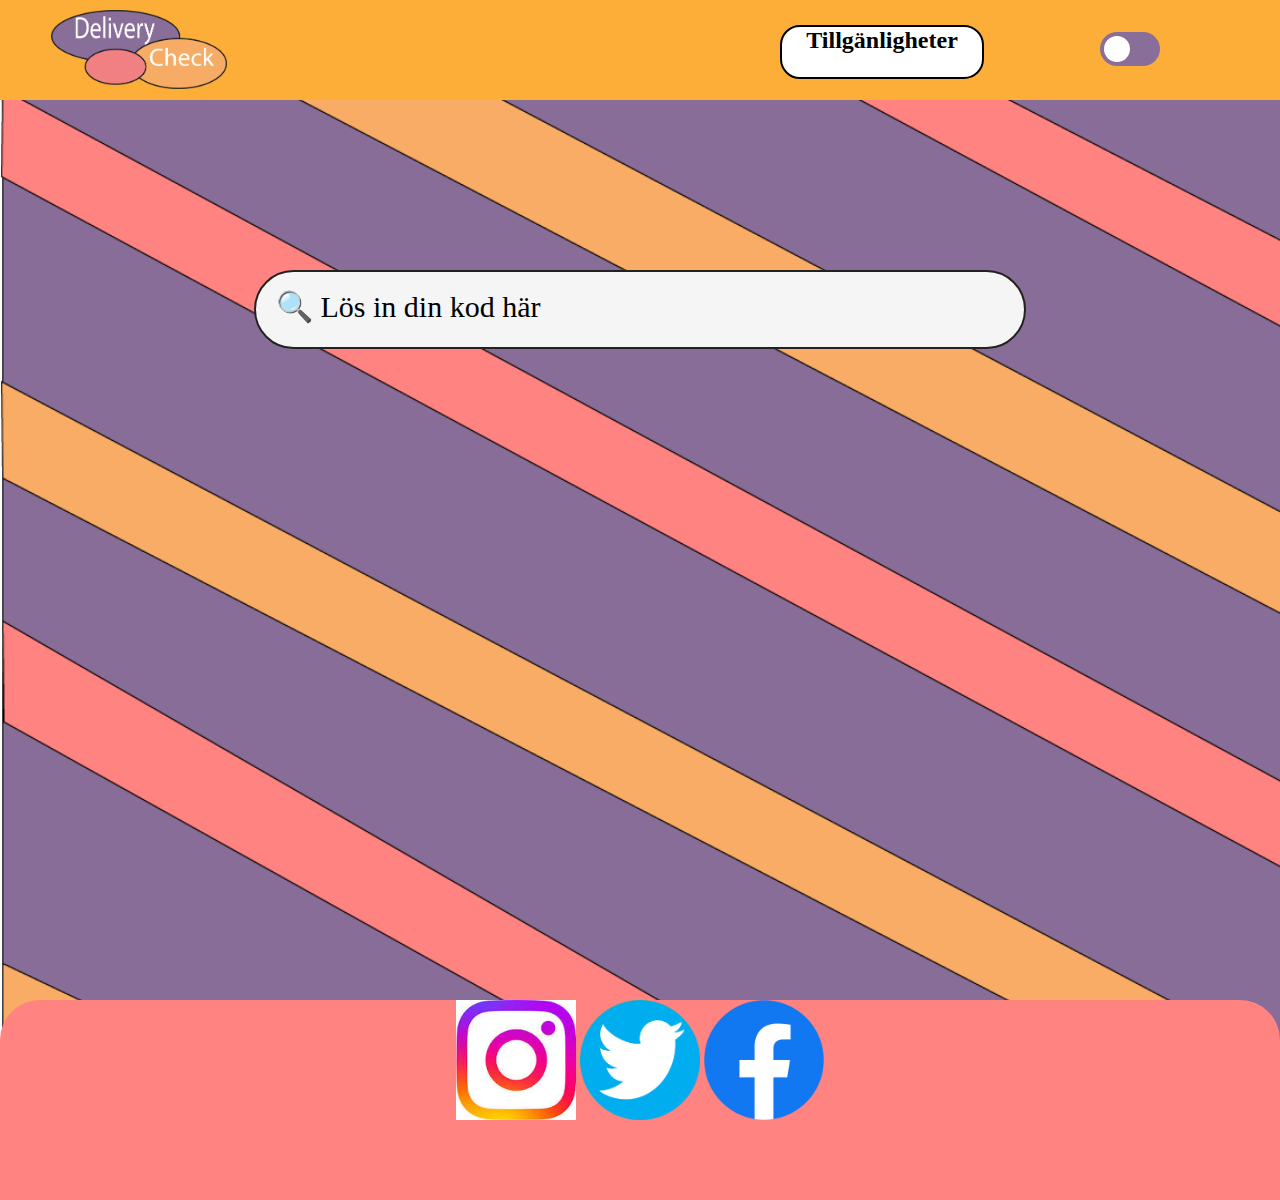
<file: index.html>
<!DOCTYPE html>
<html lang="en">
<head>
    <meta charset="UTF-8">
    <meta http-equiv="X-UA-Compatible" content="IE=edge">
    <link rel="stylesheet"href="style.css">
    <meta name="viewport" content="width=device-width, initial-scale=1.0">
    <title>Delivery Check</title>
</head>
<header>
    <div class="logo">
        <img src="deliverycheck.png" style="width:20%;">
    </div>
        <div class="buttons">
            <div class="tillgang">
                <h2>Tillgänligheter</h2>
            </div>
            <div class="till">

            </div>
                <label class="switch">
                    <a href="index2.html">
                    <input type="checkbox">
                    <span class="slider round"></span>
                </label>
            </a>
        </div>
</header>

<body>
    <div class="banner-area">
        <div class="content-area">
            <p>🔍   Lös in din kod här</p>
        </div>

    </div>

</body>

<footer>
    <div class="logos">
        <img src="instagramlogo.jpeg"style="width:15%;">
        <img src="twitterlogo.png" style="width:15%;">
        <img src="facebooklogo.png" style="width: 15%;">
    </div>
</footer>
</html>
</file>
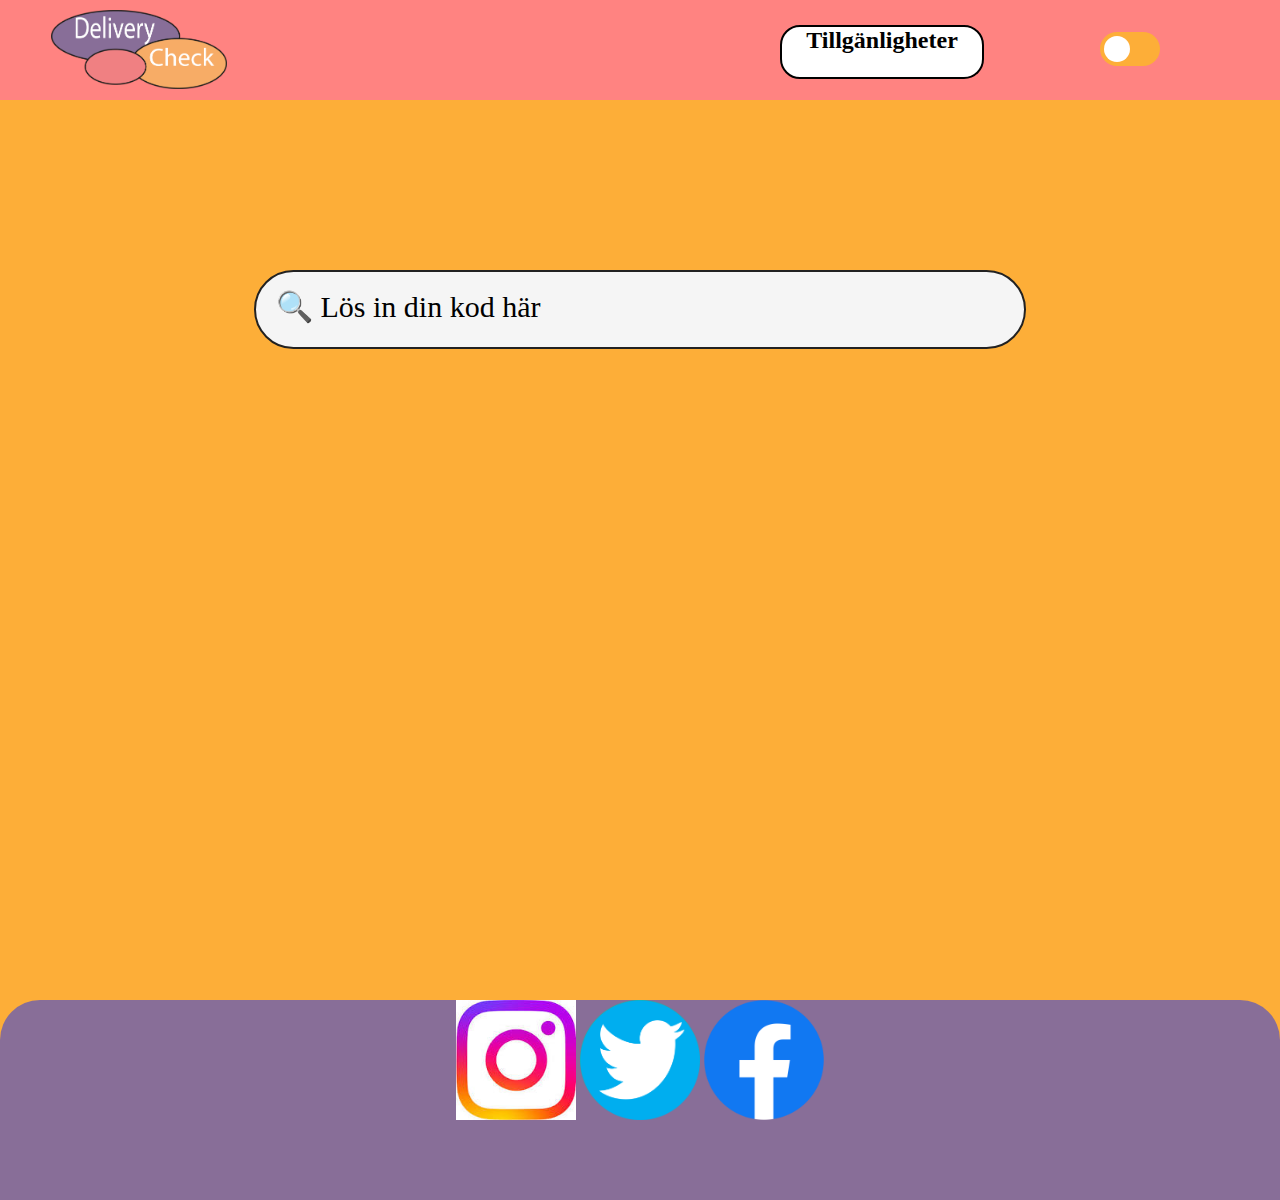
<file: index2.html>
<!DOCTYPE html>
<html lang="en">
<head>
    <meta charset="UTF-8">
    <meta http-equiv="X-UA-Compatible" content="IE=edge">
    <link rel="stylesheet"href="style2.css">
    <meta name="viewport" content="width=device-width, initial-scale=1.0">
    <title>Delivery Check</title>
</head>
<header>
    <div class="logo">
        <img src="deliverycheck.png" style="width:20%;">
    </div>
        <div class="buttons">
            <div class="tillgang">
                <h2>Tillgänligheter</h2>
            </div>
                <label class="switch">
                    <a href="index.html">
                    <input type="checkbox">
                    <span class="slider round"></span>
                
                </label>
            </a>
        </div>
</header>

<body>
    <div class="banner-area">
        <div class="content-area">
            <p>🔍   Lös in din kod här</p>
        </div>

    </div>

</body>

<footer>
    <div class="logos">
        <img src="instagramlogo.jpeg"style="width:15%;">
        <img src="twitterlogo.png" style="width:15%;">
        <img src="facebooklogo.png" style="width: 15%;">
    </div>
</footer>
</html>
</file>
<file: style.css>
*{
    margin: 0;
    padding: 0;
}
header{
  position: fixed;
    width: 100%;
    height: 100px;
    background-color: #FDAE38;
}

.buttons{
    float: right;
    width: 300px;   
    height: 50px;
    position: relative;
    top: 25px;

}


/* The switch - the box around the slider */
.switch {
    position: relative;
    display: inline-block;
    margin-right: - 100px ;
    top: 7px;
    width: 60px;
    height: 34px;
  }
  
  /* Hide default HTML checkbox */
  .switch input {
    opacity: 0;
    width: 0;
    height: 0;
  }
  
  /* The slider */
  .slider {
    position: absolute;
    cursor: pointer;
    top: 0;
    left: 0;
    right: 0;
    bottom: 0;
    background-color: #886E98;
    -webkit-transition: .4s;
    transition: .4s;
  }
  
  .slider:before {
    position: absolute;
    content: "";
    height: 26px;
    width: 26px;
    left: 4px;
    bottom: 4px;
    background-color: white;
    -webkit-transition: .4s;
    transition: .4s;
  }
  
  input:checked + .slider {
    background-color: #01ff01;
  }
  
  input:focus + .slider {
    box-shadow: 0 0 1px #2196F3;
  }
  
  input:checked + .slider:before {
    -webkit-transform: translateX(26px);
    -ms-transform: translateX(26px);
    transform: translateX(26px);
  }
  
  /* Rounded sliders */
  .slider.round {
    border-radius: 34px;
  }
  
  .slider.round:before {
    border-radius: 50%;
  }
  body{
    text-align: center; 
    background-image: url(purpleback.png);
    background-size: cover;  
}
.logo{
  top: 10px;
  position: absolute;
  float: left;
  margin-left: -300px;
}
  .banner-area{
    width: 100%;
    height: 1000px;
  }

.content-area{
  margin-left: auto;
  margin-right: auto;
  position: relative;
  top: 270px;
  width: 60%;
  height: 75px;
  background-color: whitesmoke;
  border-radius: 50px;
  border: 2px solid #222222;
}
p{
  top: 17px;
  margin-left: 20px;
  position: absolute;
  font-size: 30px;
}
footer{
  width: 100%;
  height: 200px;
  background-color: #FF8381;
  border-radius: 40px 40px 0px 0px;
  
}
.logos{
  margin-left: auto;
  margin-right: auto;
  width: 800px;
  height: 200px;
}
.tillgang{
  margin-left: -200px;
  position: absolute;
  height: 50px;
  width: 200px;
  background-color: white;
  border-radius: 20px;
  border: 2px solid black;
}
</file>
<file: style2.css>
*{
    margin: 0;
    padding: 0;
}
header{
    position: fixed;
    width: 100%;
    height: 100px;
    background-color: #FF8381;
}

.buttons{
    float: right;
    width: 300px;   
    height: 50px;
    position: relative;
    top: 25px;

}


/* The switch - the box around the slider */
.switch {
    position: relative;
    display: inline-block;
    margin-right: - 100px ;
    top: 7px;
    width: 60px;
    height: 34px;
  }
  
  /* Hide default HTML checkbox */
  .switch input {
    opacity: 0;
    width: 0;
    height: 0;
  }
  
  /* The slider */
  .slider {
    position: absolute;
    cursor: pointer;
    top: 0;
    left: 0;
    right: 0;
    bottom: 0;
    background-color: #FDAE38;
    -webkit-transition: .4s;
    transition: .4s;
  }
  
  .slider:before {
    position: absolute;
    content: "";
    height: 26px;
    width: 26px;
    left: 4px;
    bottom: 4px;
    background-color: white;
    -webkit-transition: .4s;
    transition: .4s;
  }
  
  input:checked + .slider {
    background-color: #01ff01;
  }
  
  input:focus + .slider {
    box-shadow: 0 0 1px #2196F3;
  }
  
  input:checked + .slider:before {
    -webkit-transform: translateX(26px);
    -ms-transform: translateX(26px);
    transform: translateX(26px);
  }
  
  /* Rounded sliders */
  .slider.round {
    border-radius: 34px;
  }
  
  .slider.round:before {
    border-radius: 50%;
  }
  body{
    text-align: center; 
    background-color: #FDAE38;
    background-size: cover;  
}
.logo{
  top: 10px;
  position: absolute;
  float: left;
  margin-left: -300px;
}
  .banner-area{
    width: 100%;
    height: 1000px;
  }

.content-area{
  margin-left: auto;
  margin-right: auto;
  position: relative;
  top: 270px;
  width: 60%;
  height: 75px;
  background-color: whitesmoke;
  border-radius: 50px;
  border: 2px solid #222222;
}
p{
  top: 17px;
  margin-left: 20px;
  position: absolute;
  font-size: 30px;
}
footer{
  width: 100%;
  height: 200px;
  background-color: #886E98;
  border-radius: 40px 40px 0px 0px;
  
}
.logos{
  margin-left: auto;
  margin-right: auto;
  width: 800px;
  height: 200px;
}
.tillgang{
    margin-left: -200px;
    position: absolute;
    height: 50px;
    width: 200px;
    background-color: white;
    border-radius: 20px;
    border: 2px solid black;
  }
</file>
